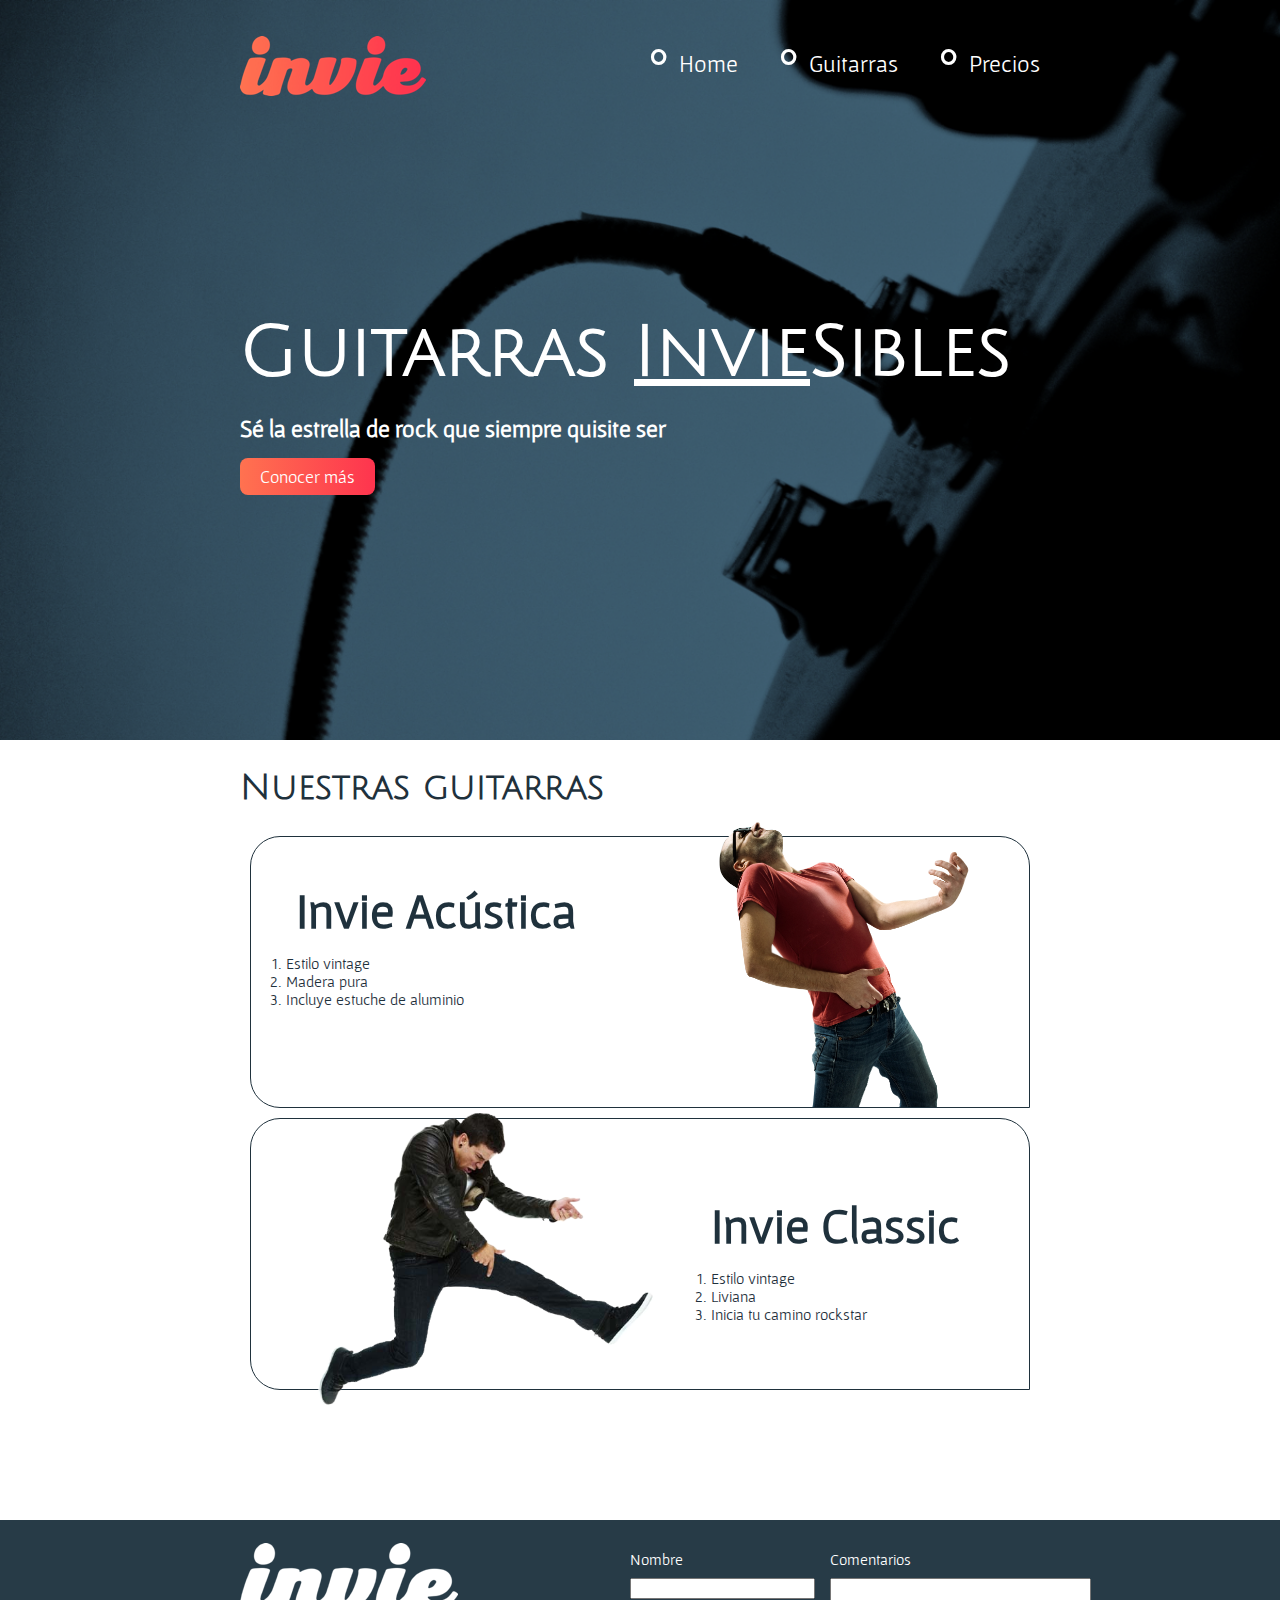
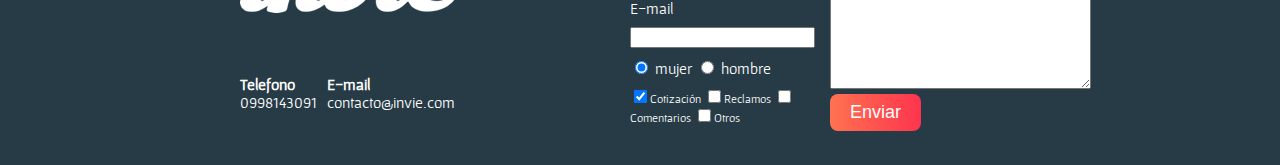
<file: index.html>
<!DOCTYPE html>
<html>
    <head>
        <title>Invie - Tus mejores guitarras</title>
        <meta charset="utf-8" />
        <link href="https://fonts.googleapis.com/css?family=Gafata|Julius+Sans+One" rel="stylesheet">
        <link rel="stylesheet" href="css/invie.css" />
    </head>
    <body>
        <section id="portada" class="portada"> <!-- portada -->
           <header id="header" class="header contenedor"> <!-- header -->
                <figure class="logotipo"> <!-- logotipo -->
                    <img src="images/invie.png" width="186" height="60" alt="Invie logotipo">
                </figure>
                <nav class="menu"> <!--menu-->
                    <ul>
                        <li>
                            <a href="index.html">Home</a>
                        </li>
                        <li>
                            <a href="#guitarras">Guitarras</a>
                        </li>
                        <li>
                            <a href="precios.html">Precios</a>
                        </li>
                    </ul>
                </nav>
           </header>
           <div class="contenedor prueba">
               <h1 class="titulo">Guitarras <span>Invie</span>Sibles</h1><!--titulo-->
                <h3 class="title-a">Sé la estrella de rock que siempre quisite ser</h3><!--resumen-->
                <a class="button" href="#guitarras">Conocer más</a><!--boton-->
           </div>
        </section>
        <section id="guitarras" class="guitarras contenedor"> <!--guitarras-->
            <h2>Nuestras guitarras</h2><!--titulo-->
            <article class="guitarra"> <!--guitarra1-->
                <img class="right" src="images/invie-acustica.png" alt="Guitarra Invie Acústica" width="350">
                <div class="contenedor-guitarra-a">
                    <h3 class="title-b">Invie Acústica</h3>
                    <ol>
                        <li>Estilo vintage</li>
                        <li>Madera pura</li>
                        <li>Incluye estuche de aluminio</li>
                    </ol>
                </div>
            </article> 
            <article class="guitarra"> <!-- guitarra2-->
               <img class="left" src="images/invie-classic.png" title="Guitarra Invie Classic" width="450">
                <div class="contenedor-guitarra-b">
                    <h3 class="title-b">Invie Classic</h3>
                    <ol>
                        <li>Estilo vintage</li>
                        <li>Liviana</li>
                        <li>Inicia tu camino rockstar</li>
                    </ol>
                </div>
            </article>
        </section>
        <div class="clear"></div>
        <footer class="footer">
            <div class="contenedor">
                <div class="contacto">
                    <img src="images/invie-white.png" alt="logotipo blanco">
                    <a href="tel:+593998143091"><strong>Telefono</strong><span>0998143091</span></a>
                    <a href="mailto:contacto@invie.com"><strong>E-mail</strong><span>contacto@invie.com</span></a>
                </div>
                <form class="formulario">
                    <div class="col1">
                        <label for="nombre">Nombre</label>
                        <input type="text" required id="nombre" name="nombre">
                        <label form="email">E-mail</label>
                        <input type="email" required id="email" name="email">
                        <div class="sexo">
                            <label for="mujer" >
                                <input type="radio" checked id="mujer" name="sexo" value="mujer"> mujer
                            </label>
                            <label for="hombre" >
                                <input type="radio" id="hombre" name="sexo" value="hombre"> hombre
                            </label>
                        </div>
                        <div class="intereses">
                        <label for="cotizacion">
                            <input type="checkbox" checked id="cotizacion" name="intereses" value="cotizacion">Cotización
                        </label>
                        <label for="reclamos">
                            <input type="checkbox"id="reclamos" name="intereses" value="reclamos">Reclamos
                        </label>
                        <label for="comentarios">
                            <input type="checkbox"id="comentarios" name="intereses" value="comentarios">Comentarios
                        </label>
                        <label for="otros">
                            <input type="checkbox"id="otros" name="intereses" value="otros">Otros
                        </label>
                        
                    </div>
                    </div>
                    <div class="col2">
                        <label for="comentarios">Comentarios</label>
                        <textarea name="comentarios" id="comentarios" cols="30" rows="7"></textarea>
                        <input class="button" type="submit" value="Enviar">
                    </div>
                </form>
            </div>
        </footer>
    </body>
    
</html>
</file>
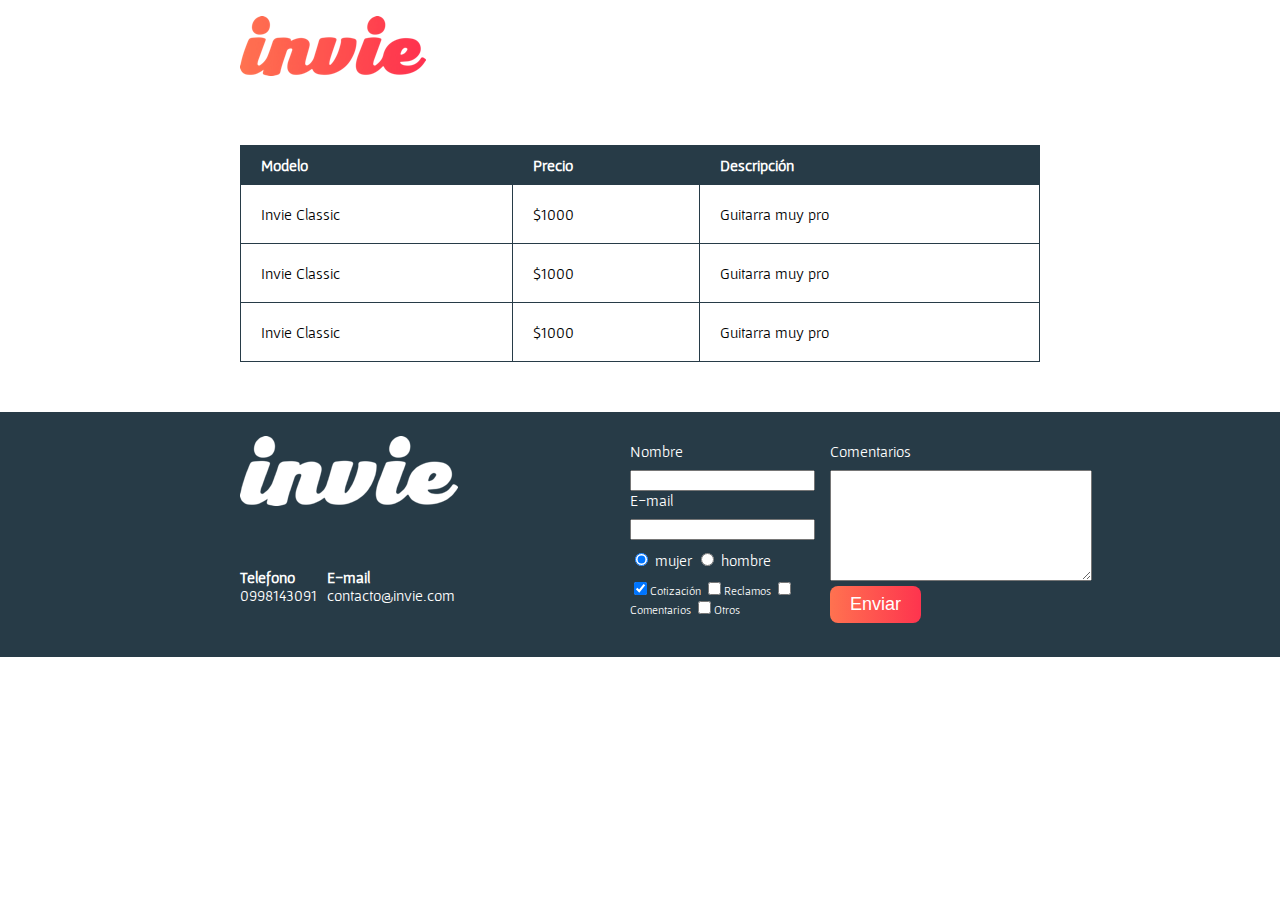
<file: precios.html>
<!DOCTYPE html>
<html>
    <head>
        <title>Invie - Tus mejores guitarras</title>
        <meta charset="utf-8" />
        <link href="https://fonts.googleapis.com/css?family=Gafata|Julius+Sans+One" rel="stylesheet">
        <link rel="stylesheet" href="css/invie.css" />
    </head>
    <body>
        <header id="header" class="header contenedor"> <!-- header -->
            <figure class="logotipo"> <!-- logotipo -->
                <img src="images/invie.png" width="186" height="60" alt="Invie logotipo">
            </figure>
            <nav class="menu"> <!--menu-->
                <ul>
                    <li>
                        <a href="index.html">Home</a>
                    </li>
                    <li>
                        <a href="#guitarras">Guitarras</a>
                    </li>
                    <li>
                        <a href="precios.html">Precios</a>
                    </li>
                </ul>
            </nav>
        </header>
        <section class="tabla">
            <div class="contenedor">
                <table>
                    <thead>
                        <tr>
                            <th>Modelo</th>
                            <th>Precio</th>
                            <th>Descripción</th>
                        </tr>
                    </thead>
                    <tbody>
                        <tr>
                            <td>Invie Classic</td>
                            <td>$1000</td>
                            <td>Guitarra muy pro</td>
                        </tr>
                        <tr>
                            <td>Invie Classic</td>
                            <td>$1000</td>
                            <td>Guitarra muy pro</td>
                        </tr>
                        <tr>
                            <td>Invie Classic</td>
                            <td>$1000</td>
                            <td>Guitarra muy pro</td>
                        </tr>
                    </tbody>
                </table>
            </div>
        </section>
        <footer class="footer">
            <div class="contenedor">
                <div class="contacto">
                    <img src="images/invie-white.png" alt="logotipo blanco">
                    <a href="tel:+593998143091"><strong>Telefono</strong><span>0998143091</span></a>
                    <a href="mailto:contacto@invie.com"><strong>E-mail</strong><span>contacto@invie.com</span></a>
                </div>
                <form class="formulario">
                    <div class="col1">
                        <label for="nombre">Nombre</label>
                        <input type="text" required id="nombre" name="nombre">
                        <label form="email">E-mail</label>
                        <input type="email" required id="email" name="email">
                        <div class="sexo">
                            <label for="mujer" >
                                <input type="radio" checked id="mujer" name="sexo" value="mujer"> mujer
                            </label>
                            <label for="hombre" >
                                <input type="radio" id="hombre" name="sexo" value="hombre"> hombre
                            </label>
                        </div>
                        <div class="intereses">
                        <label for="cotizacion">
                            <input type="checkbox" checked id="cotizacion" name="intereses" value="cotizacion">Cotización
                        </label>
                        <label for="reclamos">
                            <input type="checkbox"id="reclamos" name="intereses" value="reclamos">Reclamos
                        </label>
                        <label for="comentarios">
                            <input type="checkbox"id="comentarios" name="intereses" value="comentarios">Comentarios
                        </label>
                        <label for="otros">
                            <input type="checkbox"id="otros" name="intereses" value="otros">Otros
                        </label>
                        
                    </div>
                    </div>
                    <div class="col2">
                        <label for="comentarios">Comentarios</label>
                        <textarea name="comentarios" id="comentarios" cols="30" rows="7"></textarea>
                        <input class="button" type="submit" value="Enviar">
                    </div>
                </form>
            </div>
        </footer>
    </body>
</html>
</file>
<file: css/invie.css>
*{
    /*padding: 10px;
    margin: 10px;
    border: 2px solid red;*/
}

body{
    font-family: 'Gafata', cursive;
    margin: auto;
}

.button{
    border-radius: 8px;
    border: none;
    background: #fd324e;
    color: white;
    padding: 8px 20px 8px 20px;
    font-size: 18px;
    background: linear-gradient(to left, #fe344e, #ff7250);
    cursor: pointer;
    text-decoration: none;
}

.portada button{
    margin-bottom: 70px;
}

.clear{
    clear: both;
}

.titulo{
    font-size: 70px;
    font-family: 'Julius Sans One', sans-serif;
    margin-bottom: 10px;
    margin-top: 200px;
}

.titulo span{
    text-decoration: underline;
}

.title-a{
    font-size: 24px;
}

.title-b{
    font-size: 50px;
    /*width: 400px;
    height: 50px;*/
    margin: 10px;
}

.guitarras{
    color: #1F313C;
}

.guitarras h2{
    font-size: 35px;
    font-family: 'Julius Sans One', sans-serif;
}

.portada{
    background-image: url('../images/background.png');
    color: white;
    /*padding-bottom: 50px;*/
    background-size: cover;
    padding: 20px;
    height: 700px;
}

.portada button{
    margin-bottom: 70px;
}

header{
    position:relative;
    
}



/*.headerContenedor{
    padding: 10px 0px 0px 350px;
}*/



.menu{
    font-size: 24px;
    display:  inline-block;
    position: absolute;
    right: 0px;
    
}

.menu li {
    display: inline-block;
    margin-left: 30px;
}

.menu li:before{
    content: '∘';
    font-size: 50px;
    line-height: 20px;
    color:white;
}

.menu a{
    color: white;
    text-decoration: none;
}

.logotipo {
    display: inline-block;
    margin-left: 0px;
}

.contenedor{
    width: 800px;
    margin:auto;
}

.guitarra{
    margin: 10px;
    padding: 10px;
    overflow: ;
    border: 1px solid #1F313C;
    height: 250px;
    border-radius: 30px 30px 0px 30px;
}

.guitarra ol{
    padding: 0px;
}

.right{
    float: right;
    position: relative;
    bottom: 90px;
}

.left{
    float: left;
    position: relative;
    bottom: 100px
}

.contenedor-guitarra-a{
    padding-left: 20px;
    padding:25px;
    
}

.contenedor-guitarra-b{
    margin-left: 370px;
    
    padding: ;
    
}

/*footer*/

.footer{
    background: #273b47;
    color: white;
}

.contacto{
    display: flex;
    width: 300px;
    flex-wrap: wrap;
    align-items: center;
}

.contacto img{
    display: block;
}

.contacto strong{
    display: block;
}

.contacto a{
    color: white;
    text-decoration: none;
    margin: 15px 10px 30px 0px;
}

.footer .contenedor{
    display: flex;
    justify-content: space-between;
}

.formulario{
    display: flex;
    width: 400px;
    color: white;
    padding: 30px 10px;
}

.col1, .col2{
    display: flex;
    flex-direction: column;
}

.col1{
    margin-right: 15px;
}

.col2{
    align-items: flex-start;
}

.col2 .button{
    margin-top: 5px;
}

.intereses label{
    font-size: 12px;
}

.formulario label, .sexo, .intereses{
    margin-bottom: 10px;
}

.sexo{
    margin-top: 10px;  
}


/*Página Precios*/
table{
    width: 100%;
    margin: 50px 0px 50px;
}

th{
    background: #273b47;
    color: white;
}

th{
    padding: 10px 20px;
    text-align: left;
}

td{
    padding: 20px;
}

table, td, th{
    border: 1px solid #273b47;
    border-collapse: collapse;
}
</file>
